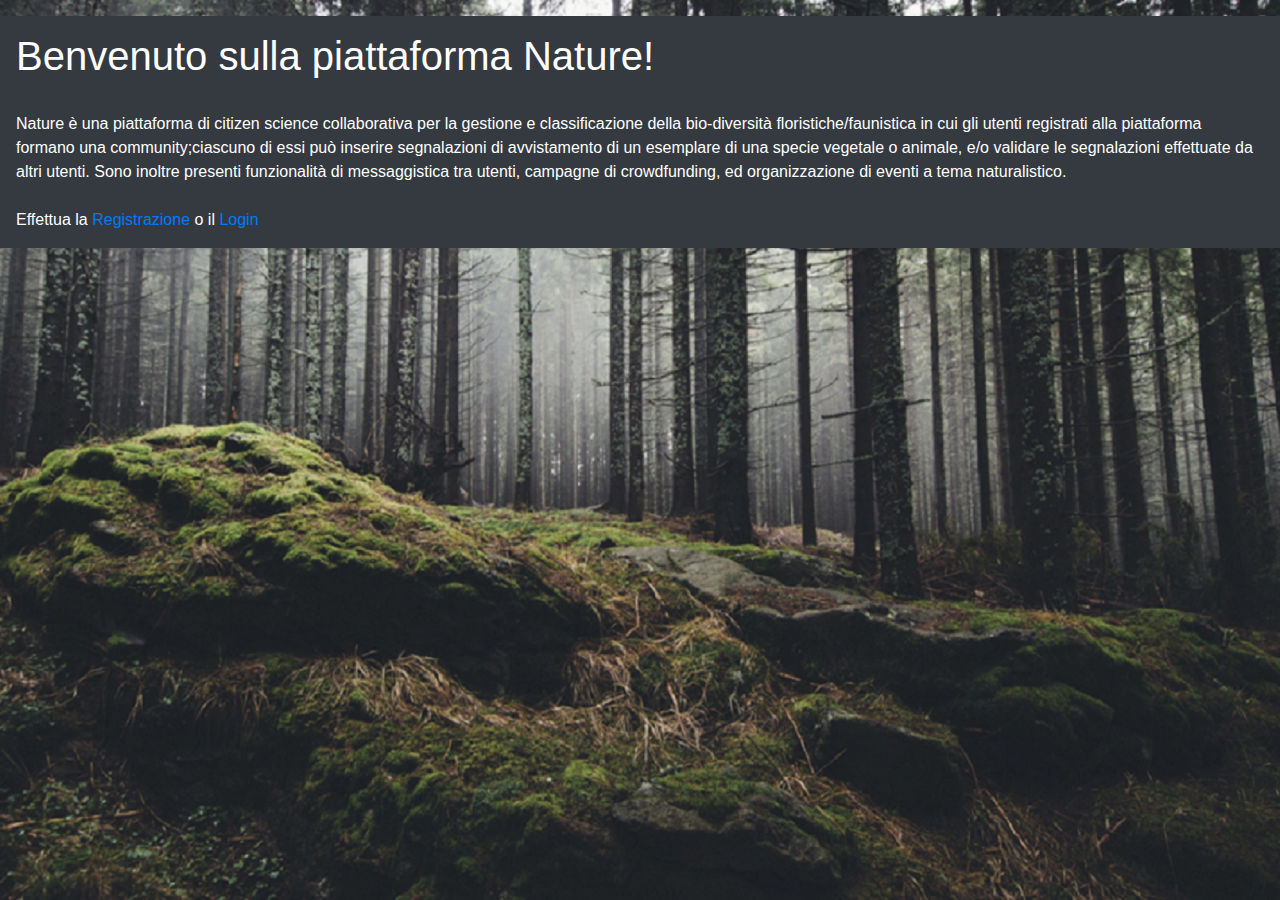
<file: nature/index.html>
<!DOCTYPE html>
<html lang="en">
<head>
<meta charset="utf-8">
<link href="stilef.css" rel="stylesheet" type="text/css">

<title>
Benvenuto su Nature!
</title>
<link rel="stylesheet" href="https://stackpath.bootstrapcdn.com/bootstrap/4.4.1/css/bootstrap.min.css" integrity="sha384-Vkoo8x4CGsO3+Hhxv8T/Q5PaXtkKtu6ug5TOeNV6gBiFeWPGFN9MuhOf23Q9Ifjh" crossorigin="anonymous">
</head>
<body>
<div class="container-fluid p-3 my-3 bg-dark text-white">
  <h1 style="width: 800px;">Benvenuto sulla piattaforma Nature!</h1><br>
  <div>Nature è una piattaforma di citizen science collaborativa per la gestione e classificazione della bio-diversità floristiche/faunistica
     in cui gli utenti registrati alla piattaforma formano una community;ciascuno di essi può inserire segnalazioni di avvistamento di un esemplare di una specie vegetale o animale, e/o validare le segnalazioni effettuate da altri utenti. Sono inoltre presenti funzionalità di messaggistica tra
utenti, campagne di crowdfunding, ed organizzazione di eventi a tema naturalistico.</div>
  <br><div>Effettua la <a title="Registrazione" href="registrazione.html">Registrazione</a> o il <a title="Login" href="login.html">Login</a></div>
</div>
<script src="https://stackpath.bootstrapcdn.com/bootstrap/4.4.1/js/bootstrap.min.js" integrity="sha384-wfSDF2E50Y2D1uUdj0O3uMBJnjuUD4Ih7YwaYd1iqfktj0Uod8GCExl3Og8ifwB6" crossorigin="anonymous"></script>
</body>
</html>
</file>
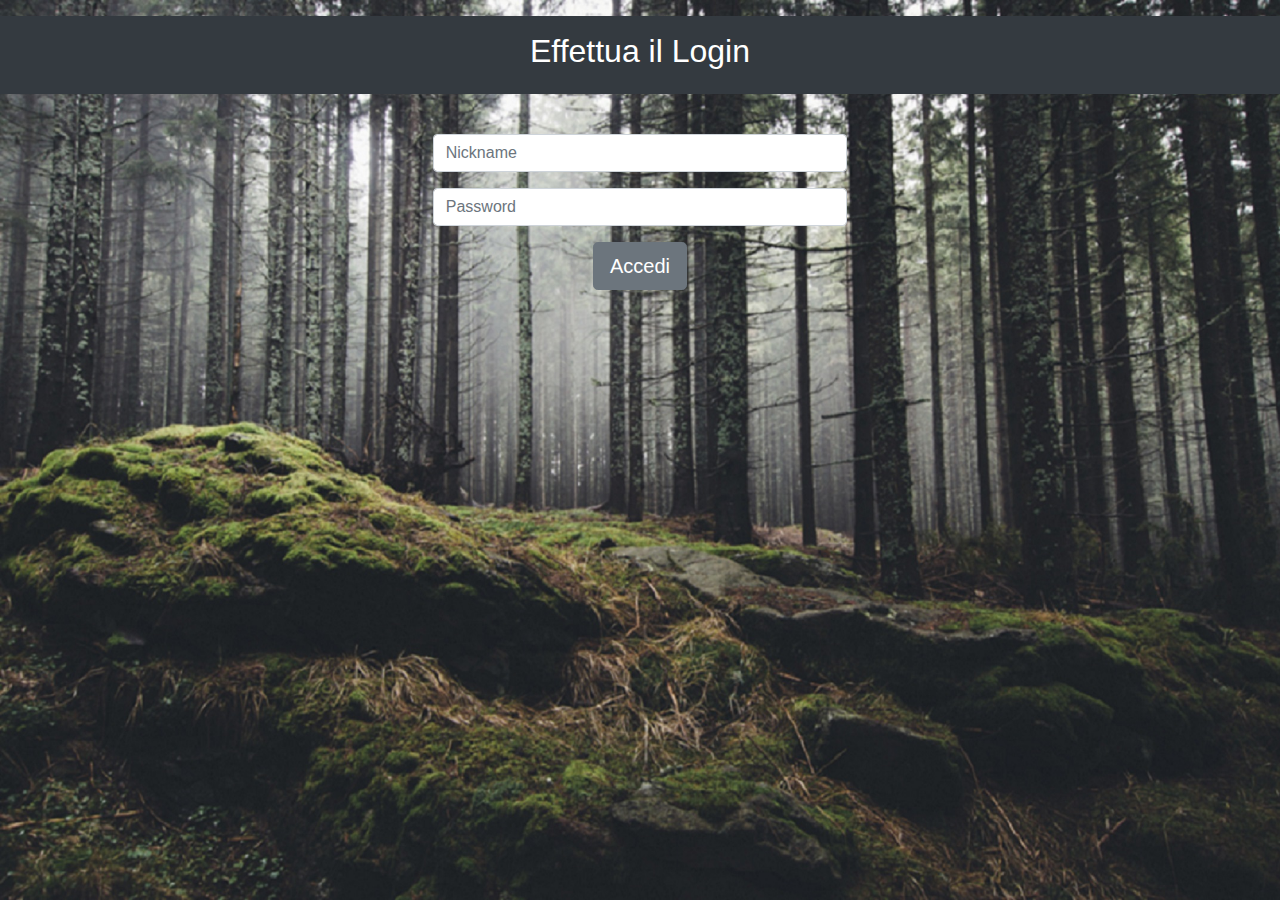
<file: nature/login.html>
<!DOCTYPE html>
<html lang="en">
<head>
<meta charset="utf-8">
<link href="stilef.css" rel="stylesheet" type="text/css">
<title>
Benvenuto su Nature!
</title>
<link rel="stylesheet" href="https://stackpath.bootstrapcdn.com/bootstrap/4.4.1/css/bootstrap.min.css" integrity="sha384-Vkoo8x4CGsO3+Hhxv8T/Q5PaXtkKtu6ug5TOeNV6gBiFeWPGFN9MuhOf23Q9Ifjh" crossorigin="anonymous">
</head>
<body>
<div class="container-fluid p-3 my-3 bg-dark text-white text-center">
  <h2>Effettua il Login</h2>
</div>
<form name="form_login" method="post" action="login.php">
  <div class="container">
    <div class="col-xl-5 col-lg-6 col-md-8 col-sm-10 mx-auto text-center form p-4">
      <div class="form-group">
        <label class="sr-only">nickname</label>
          <input type="text" name="nickname" class="form-control" placeholder="Nickname">
        </div>
      <div class="form-group">
        <label class="sr-only">password</label>
          <input type="password" name="password" class="form-control" placeholder="Password">
      </div>
<button type="submit" class="btn btn-secondary btn-lg">Accedi</button>
</div>
</div>
<script src="https://stackpath.bootstrapcdn.com/bootstrap/4.4.1/js/bootstrap.min.js" integrity="sha384-wfSDF2E50Y2D1uUdj0O3uMBJnjuUD4Ih7YwaYd1iqfktj0Uod8GCExl3Og8ifwB6" crossorigin="anonymous"></script>
</body>
</html>
</file>
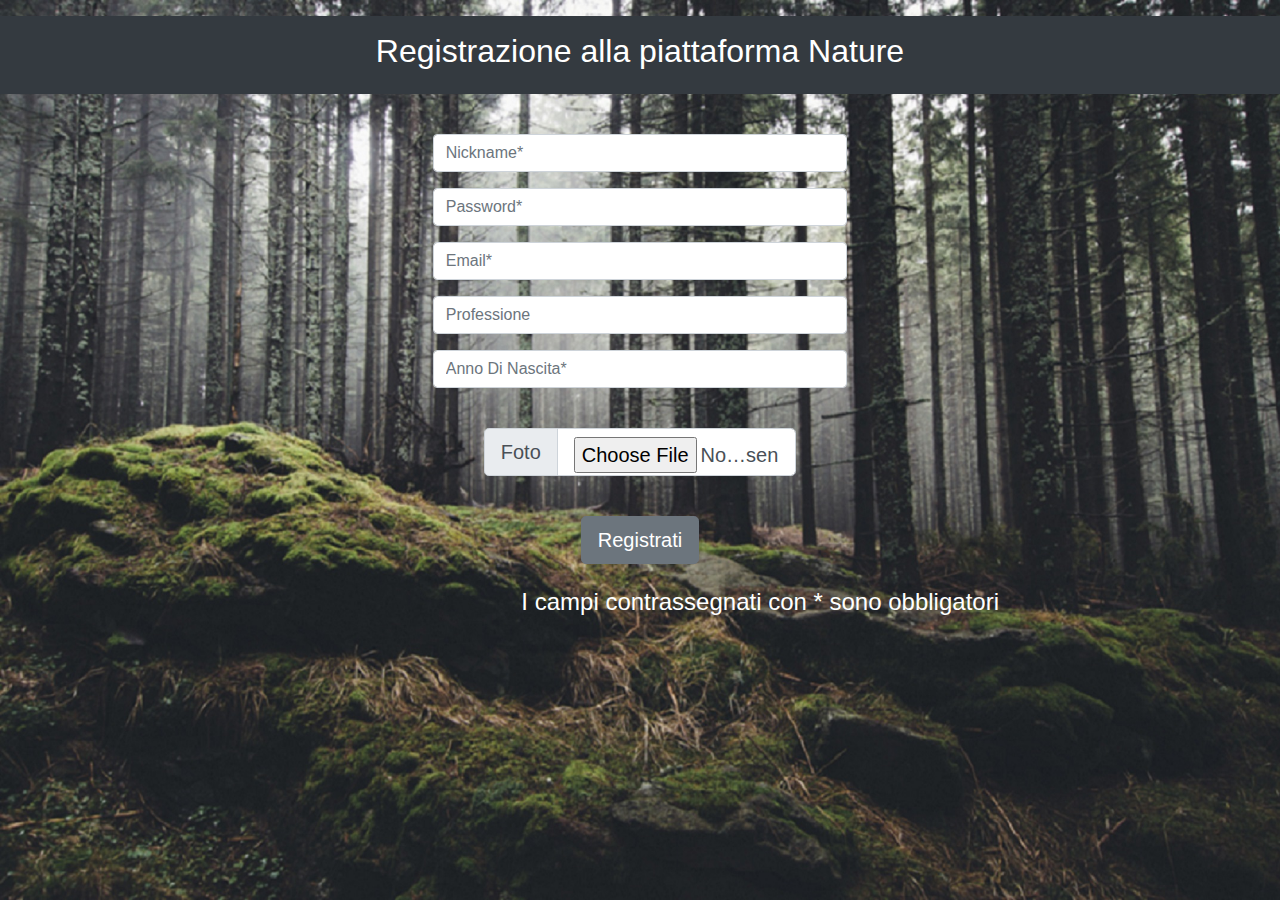
<file: nature/registrazione.html>
<!DOCTYPE html>
<html lang="en">
<head>
<meta charset="utf-8">
<link href="stilef.css" rel="stylesheet" type="text/css">
<title>
Benvenuto su Nature!
</title>
<link rel="stylesheet" href="https://stackpath.bootstrapcdn.com/bootstrap/4.4.1/css/bootstrap.min.css" integrity="sha384-Vkoo8x4CGsO3+Hhxv8T/Q5PaXtkKtu6ug5TOeNV6gBiFeWPGFN9MuhOf23Q9Ifjh" crossorigin="anonymous">
</head>
<body>
<div class="container-fluid p-3 my-3 bg-dark text-white text-center">
  <h2>Registrazione alla piattaforma Nature</h2>
</div>
<form enctype="multipart/form-data" method="post" action="registrazione.php">
  <div class="container">
    <div class="col-xl-5 col-lg-6 col-md-8 col-sm-10 mx-auto text-center form p-4">
      <div class="form-group">
        <label class="sr-only">nickname</label>
          <input type="text" name="nickname" class="form-control" placeholder="Nickname*">
        </div>
      <div class="form-group">
        <label class="sr-only">password</label>
          <input type="password" name="password" class="form-control" placeholder="Password*">
      </div>
      <div class="form-group">
        <label class="sr-only">email</label>
          <input type="text" name="email" class="form-control" placeholder="Email*">
        </div>
      <div class="form-group">
        <label class="sr-only">professione</label>
          <input type="text" name="professione" class="form-control" placeholder="Professione">
      </div>
      <div class="form-group">
        <label class="sr-only">Anno Di Nascita</label>
          <input type="number" name="annonascita" class="form-control" placeholder="Anno Di Nascita*">
        </div>
    </div>
  </div>
  <div class="form-row">
    <div class="input-group input-group-lg col-md-3 mx-auto mb-3">
      <div class="input-group-prepend">
        <span class="input-group-text">Foto</span>
      </div>
      <input type="file" name="filefoto" class="form-control" aria-describedby="basic-addon1">
    </div>
  </div>
  <div class="container">
    <div class="col-xl-5 col-lg-6 col-md-8 col-sm-10 mx-auto text-center form p-4">
      <button type="submit" class="btn btn-secondary btn-lg">Registrati</button>
    </div>
  </div>
<h4>&emsp; &emsp; &emsp; &emsp; &emsp; &emsp; &emsp; &emsp; &emsp; &emsp; &emsp; &emsp; &emsp; &emsp; &emsp; &emsp; &emsp; I campi contrassegnati con * sono obbligatori</h4>
<script src="https://stackpath.bootstrapcdn.com/bootstrap/4.4.1/js/bootstrap.min.js" integrity="sha384-wfSDF2E50Y2D1uUdj0O3uMBJnjuUD4Ih7YwaYd1iqfktj0Uod8GCExl3Og8ifwB6" crossorigin="anonymous"></script>
</body>
</html>
</file>
<file: nature/stilef.css>
body{
width:   100%;
height:  100%;
margin:  00px 00px 00px 00px;
background: url(sfondo13.jpg) no-repeat fixed;
background-size:100% 100%;
color: black;
  font-family: “Times New Roman”, Times, serif;
  font-size: 18px;
}

p{
  text-align: center;
  position: relative;
  color: white;
}

button{
text-align: center;
position: relative;
}

h4{
  color:white;
}

div#campi{
  text-align: center;
  position: relative;
}

div#sql{
  text-align: center;
  position: relative;
}

div#pos{
  text-align: center;
  position: relative;
}
</file>
